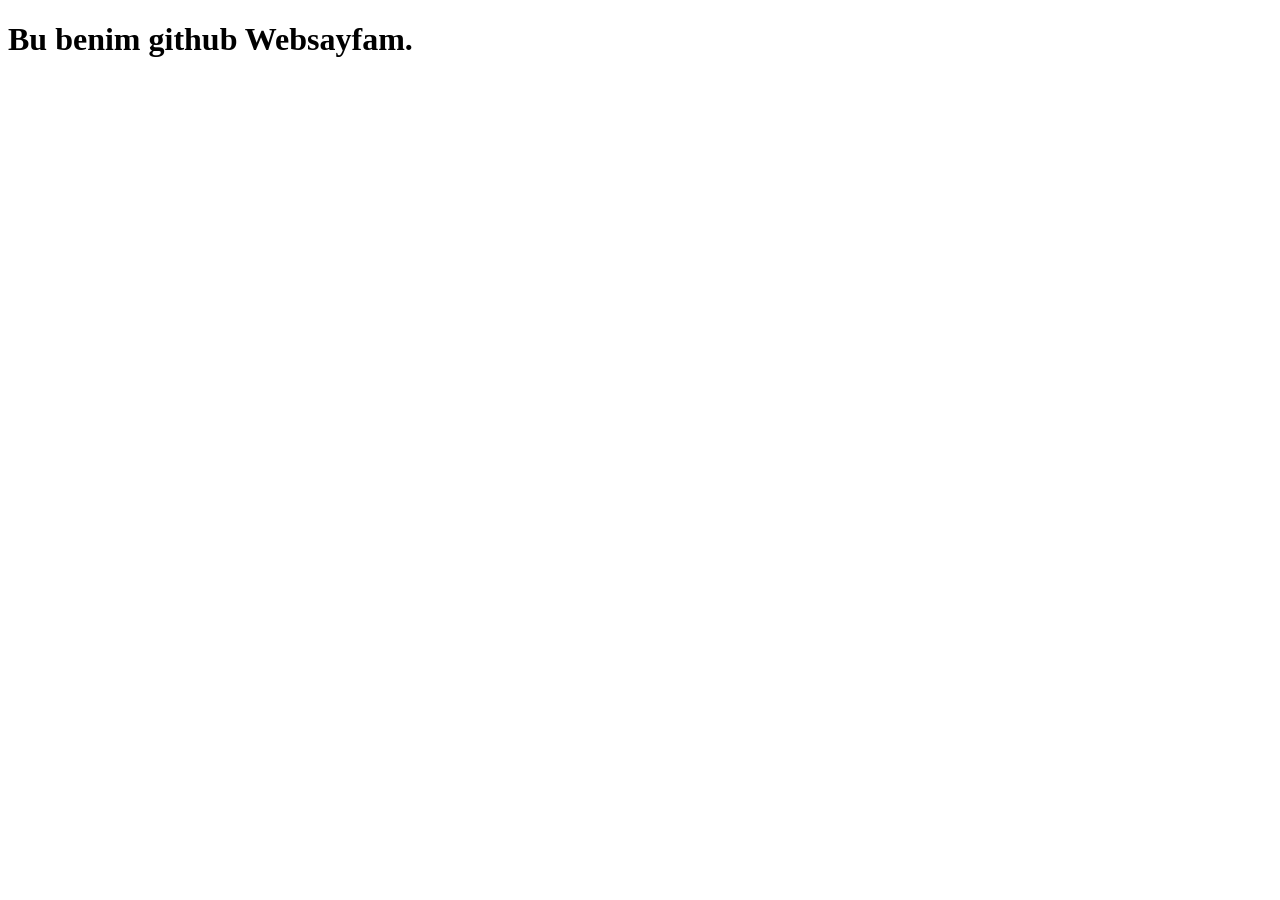
<file: index.htm>
<!DOCTYPE html>
<html lang="tr">
<head>
    <meta charset="UTF-8">
    <meta name="viewport" content="width=device-width, initial-scale=1.0">
    <title>My Site!</title>
</head>
<body>
    <h1>
        Bu benim github Websayfam.
    </h1>
</body>
</html>
</file>
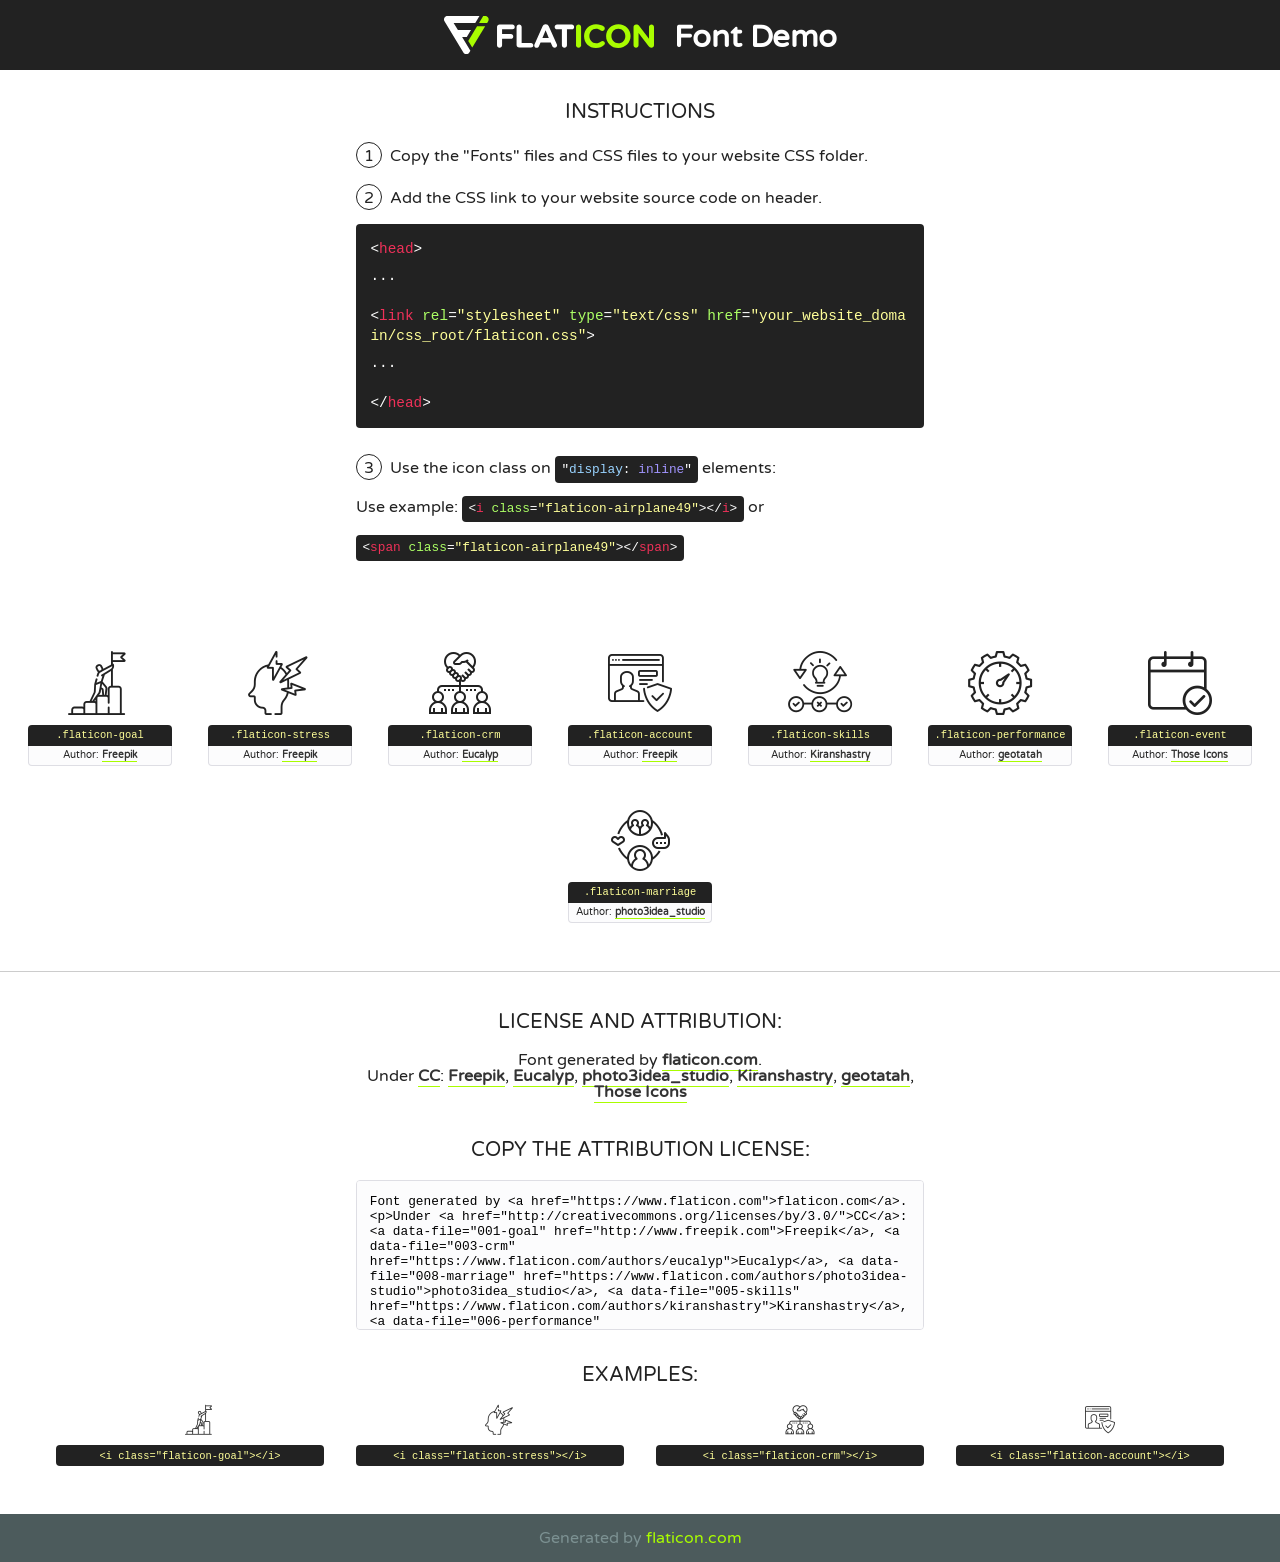
<file: fonts/flaticon/font/flaticon.html>
<!DOCTYPE html>
<!--
  Flaticon icon font: Flaticon
  Creation date: 10/02/2020 02:17
-->
<html>
<!DOCTYPE html>
<html>

<head>
    <title>Flaticon WebFont</title>
    <link href="http://fonts.googleapis.com/css?family=Varela+Round" rel="stylesheet" type="text/css" />
    <link rel="stylesheet" type="text/css" href="flaticon.css">
    <meta charset="UTF-8">
    <style>
    html, body, div, span, applet, object, iframe,
    h1, h2, h3, h4, h5, h6, p, blockquote, pre,
    a, abbr, acronym, address, big, cite, code,
    del, dfn, em, img, ins, kbd, q, s, samp,
    small, strike, strong, sub, sup, tt, var,
    b, u, i, center,
    dl, dt, dd, ol, ul, li,
    fieldset, form, label, legend,
    table, caption, tbody, tfoot, thead, tr, th, td,
    article, aside, canvas, details, embed, 
    figure, figcaption, footer, header, hgroup, 
    menu, nav, output, ruby, section, summary,
    time, mark, audio, video {
        margin: 0;
        padding: 0;
        border: 0;
        font-size: 100%;
        font: inherit;
        vertical-align: baseline;
    }
    /* HTML5 display-role reset for older browsers */
    article, aside, details, figcaption, figure, 
    footer, header, hgroup, menu, nav, section {
        display: block;
    }
    body {
        line-height: 1;
    }
    ol, ul {
        list-style: none;
    }
    blockquote, q {
        quotes: none;
    }
    blockquote:before, blockquote:after,
    q:before, q:after {
        content: '';
        content: none;
    }
    table {
        border-collapse: collapse;
        border-spacing: 0;
    }
    body {
        font-family: 'Varela Round', Helvetica, Arial, sans-serif;
        font-size: 16px;
        color: #222;
    }
    a {
        color: #333;
        border-bottom: 1px solid #a9fd00;
        font-weight: bold;
        text-decoration: none;
    }
    * {
        -moz-box-sizing: border-box;
        -webkit-box-sizing: border-box;
        box-sizing: border-box;
        margin: 0;
        padding: 0;
    }
    [class^="flaticon-"]:before, [class*=" flaticon-"]:before, [class^="flaticon-"]:after, [class*=" flaticon-"]:after {
        font-family: Flaticon;
        font-size: 30px;
        font-style: normal;
        margin-left: 20px;
        color: #333;
    }
    .wrapper {
        max-width: 600px;
        margin: auto;
        padding: 0 1em;
    }
    .title {
        font-size: 1.25em;
        text-align: center;
        margin-bottom: 1em;
        text-transform: uppercase;
    }
    header {
        text-align: center;
        background-color: #222;
        color: #fff;
        padding: 1em;
    }
    header .logo {
        width: 210px;
        height: 38px;
        display: inline-block;
        vertical-align: middle;
        margin-right: 1em;
        border: none;
    }
    header strong {
        font-size: 1.95em;
        font-weight: bold;
        vertical-align: middle;
        margin-top: 5px;
        display: inline-block;
    }
    .demo {
        margin: 2em auto;
        line-height: 1.25em;
    }
    .demo ul li {
        margin-bottom: 1em;
    }
    .demo ul li .num {
        color: #222;
        border-radius: 20px;
        display: inline-block;
        width: 26px;
        padding: 3px;
        height: 26px;
        text-align: center;
        margin-right: 0.5em;
        border: 1px solid #222;
    }
    .demo ul li code {
        background-color: #222;
        border-radius: 4px;
        padding: 0.25em 0.5em;
        display: inline-block;
        color: #fff;
        font-family: Consolas,Monaco,Lucida Console,Liberation Mono,DejaVu Sans Mono,Bitstream Vera Sans Mono,Courier New, monospace;
        font-weight: lighter;
        margin-top: 1em;
        font-size: 0.8em;
        word-break: break-all;
    }
    .demo ul li code.big {
        padding: 1em;
        font-size: 0.9em;
    }
    .demo ul li code .red {
        color: #EF3159;
    }
    .demo ul li code .green {
        color: #ACFF65;
    }
    .demo ul li code .yellow {
        color: #FFFF99;
    }
    .demo ul li code .blue {
        color: #99D3FF;
    }
    .demo ul li code .purple {
        color: #A295FF;
    }
    .demo ul li code .dots {
        margin-top: 0.5em;
        display: block;
    }
    #glyphs {
        border-bottom: 1px solid #ccc;
        padding: 2em 0;
        text-align: center;
    }
    .glyph {
        display: inline-block;
        width: 9em;
        margin: 1em;
        text-align: center;
        vertical-align: top;
        background: #FFF;
    }
    .glyph .glyph-icon {
        padding: 10px;
        display: block;
        font-family:"Flaticon";
        font-size: 64px;
        line-height: 1;
    }
    .glyph .glyph-icon:before {
        font-size: 64px;
        color: #222;
        margin-left: 0;
    }
    .class-name {
        font-size: 0.65em;
        background-color: #222;
        color: #fff;
        border-radius: 4px 4px 0 0;
        padding: 0.5em;
        color: #FFFF99;
        font-family: Consolas,Monaco,Lucida Console,Liberation Mono,DejaVu Sans Mono,Bitstream Vera Sans Mono,Courier New, monospace;
    }
    .author-name {
        font-size: 0.6em;
        background-color: #fcfcfd;
        border: 1px solid #DEDEE4;
        border-top: 0;
        border-radius: 0 0 4px 4px;
        padding: 0.5em;
    }
    .class-name:last-child {
        font-size: 10px;
        color:#888;
    }
    .class-name:last-child a {
        font-size: 10px;
        color:#555;
    }
    .class-name:last-child a:hover {
        color:#a9fd00;
    }
    .glyph > input {
        display: block;
        width: 100px;
        margin: 5px auto;
        text-align: center;
        font-size: 12px;
        cursor: text;
    }
    .glyph > input.icon-input {
        font-family:"Flaticon";
        font-size: 16px;
        margin-bottom: 10px;
    }
    .attribution .title {
        margin-top: 2em;
    }
    .attribution textarea {
        background-color: #fcfcfd;
        padding: 1em;
        border: none;
        box-shadow: none;
        border: 1px solid #DEDEE4;
        border-radius: 4px;
        resize: none;
        width: 100%;
        height: 150px;
        font-size: 0.8em;
        font-family: Consolas,Monaco,Lucida Console,Liberation Mono,DejaVu Sans Mono,Bitstream Vera Sans Mono,Courier New, monospace;
        -webkit-appearance: none;
    }
    .iconsuse {
        margin: 2em auto;
        text-align: center;
        max-width: 1200px;
    }
    .iconsuse:after {
        content: '';
        display: table;
        clear: both;
    }
    .iconsuse .image {
        float: left;
        width: 25%;
        padding: 0 1em;
    }
    .iconsuse .image p {
        margin-bottom: 1em;
    }
    .iconsuse .image span {
        display: block;
        font-size: 0.65em;
        background-color: #222;
        color: #fff;
        border-radius: 4px;
        padding: 0.5em;
        color: #FFFF99;
        margin-top: 1em;
        font-family: Consolas,Monaco,Lucida Console,Liberation Mono,DejaVu Sans Mono,Bitstream Vera Sans Mono,Courier New, monospace;
    }
    #footer {
        text-align: center;
        background-color: #4C5B5C;
        color: #7c9192;
        padding: 1em;
    }
    #footer a {
        border: none;
        color: #a9fd00;
        font-weight: normal;
    }
    @media (max-width: 960px) {
        .iconsuse .image {
            width: 50%;
        }
    }
    @media (max-width: 560px) {
        .iconsuse .image {
            width: 100%;
        }
    }
    </style>
</head>

<body class="characters-off">

    <header>
        <a href="https://www.flaticon.com" target="_blank" class="logo">
            <svg version="1.1" xmlns="http://www.w3.org/2000/svg" xmlns:xlink="http://www.w3.org/1999/xlink" xmlns:a="http://ns.adobe.com/AdobeSVGViewerExtensions/3.0/" viewBox="0 0 560.875 102.036" enable-background="new 0 0 560.875 102.036" xml:space="preserve">
                <defs>
                </defs>
                <g>
                    <g class="letters">
                        <path fill="#ffffff" d="M141.596,29.675c0-3.777,2.985-6.767,6.764-6.767h34.438c3.426,0,6.15,2.728,6.15,6.15
                        c0,3.43-2.724,6.149-6.15,6.149h-27.674v13.091h23.719c3.429,0,6.151,2.724,6.151,6.15c0,3.43-2.723,6.149-6.151,6.149h-23.719
                        v17.574c0,3.773-2.986,6.761-6.764,6.761c-3.779,0-6.764-2.989-6.764-6.761V29.675z"></path>
                        <path fill="#ffffff" d="M193.844,29.149c0-3.781,2.985-6.767,6.764-6.767c3.776,0,6.763,2.985,6.763,6.767v42.957h25.039
                        c3.426,0,6.149,2.726,6.149,6.153c0,3.425-2.723,6.15-6.149,6.15h-31.802c-3.779,0-6.764-2.986-6.764-6.768V29.149z"></path>
                        <path fill="#ffffff" d="M241.891,75.71l21.438-48.407c1.492-3.341,4.215-5.357,7.906-5.357h0.792
                        c3.686,0,6.323,2.017,7.815,5.357l21.439,48.407c0.436,0.967,0.701,1.845,0.701,2.723c0,3.602-2.809,6.501-6.414,6.501
                        c-3.161,0-5.269-1.845-6.499-4.655l-4.132-9.661h-27.059l-4.301,10.102c-1.144,2.631-3.426,4.214-6.237,4.214
                        c-3.517,0-6.24-2.81-6.24-6.325C241.1,77.64,241.451,76.677,241.891,75.71z M279.932,58.666l-8.521-20.297l-8.526,20.297H279.932
                        z"></path>
                        <path fill="#ffffff" d="M314.864,35.387H301.86c-3.429,0-6.239-2.813-6.239-6.238c0-3.429,2.811-6.24,6.239-6.24h39.533
                        c3.426,0,6.237,2.811,6.237,6.24c0,3.425-2.811,6.238-6.237,6.238h-13.001v42.785c0,3.773-2.99,6.761-6.764,6.761
                        c-3.779,0-6.764-2.989-6.764-6.761V35.387z"></path>
                        <path fill="#A9FD00" d="M352.615,29.149c0-3.781,2.985-6.767,6.767-6.767c3.774,0,6.761,2.985,6.761,6.767v49.024
                        c0,3.773-2.987,6.761-6.761,6.761c-3.781,0-6.767-2.989-6.767-6.761V29.149z"></path>
                        <path fill="#A9FD00" d="M374.132,53.836v-0.179c0-17.481,13.178-31.801,32.065-31.801c9.22,0,15.459,2.458,20.557,6.238
                        c1.402,1.054,2.637,2.985,2.637,5.357c0,3.692-2.985,6.59-6.681,6.59c-1.845,0-3.071-0.702-4.044-1.319
                        c-3.776-2.813-7.729-4.393-12.562-4.393c-10.364,0-17.831,8.611-17.831,19.154v0.173c0,10.542,7.291,19.329,17.831,19.329
                        c5.715,0,9.492-1.756,13.359-4.834c1.049-0.874,2.458-1.491,4.039-1.491c3.429,0,6.325,2.813,6.325,6.236
                        c0,2.106-1.056,3.78-2.282,4.834c-5.539,4.834-12.036,7.733-21.878,7.733C387.572,85.464,374.132,71.493,374.132,53.836z"></path>
                        <path fill="#A9FD00" d="M433.009,53.836v-0.179c0-17.481,13.79-31.801,32.766-31.801c18.981,0,32.592,14.143,32.592,31.628v0.173
                        c0,17.483-13.785,31.807-32.769,31.807C446.625,85.464,433.009,71.32,433.009,53.836z M484.224,53.836v-0.179
                        c0-10.539-7.725-19.326-18.626-19.326c-10.893,0-18.449,8.611-18.449,19.154v0.173c0,10.542,7.73,19.329,18.626,19.329
                        C476.676,72.986,484.224,64.378,484.224,53.836z"></path>
                        <path fill="#A9FD00" d="M506.233,29.321c0-3.774,2.99-6.763,6.767-6.763h1.401c3.252,0,5.183,1.583,7.029,3.953l26.093,34.265
                        V29.059c0-3.692,2.99-6.677,6.681-6.677c3.683,0,6.671,2.985,6.671,6.677v48.934c0,3.78-2.987,6.765-6.764,6.765h-0.436
                        c-3.257,0-5.188-1.581-7.034-3.953l-27.056-35.492v32.944c0,3.687-2.985,6.676-6.678,6.676c-3.683,0-6.673-2.989-6.673-6.676
                        V29.321z"></path>
                    </g>
                    <g class="insignia">
                        <path fill="#ffffff" d="M48.372,56.137h12.517l11.156-18.537H37.186L25.688,18.539h57.825L94.668,0H9.271
                        C5.925,0,2.842,1.801,1.198,4.716c-1.644,2.907-1.593,6.482,0.134,9.343l50.38,83.501c1.678,2.781,4.689,4.476,7.938,4.476
                        c3.246,0,6.257-1.695,7.935-4.476l2.898-4.804L48.372,56.137z"></path>
                        <g class="i">
                            <path fill="#A9FD00" d="M93.575,18.539h0.031v0.004l21.652,0.004l2.705-4.488c1.727-2.861,1.778-6.436,0.133-9.343
                            C116.454,1.801,113.371,0,110.026,0h-5.294L93.575,18.539z"></path>
                            <polygon fill="#A9FD00" points="88.291,27.356 64.725,66.486 75.519,84.404 109.942,27.356"></polygon>
                        </g>
                    </g>
                </g>
            </svg>
        </a>
        <strong>Font Demo</strong>
    </header>


    <section class="demo wrapper">

        <p class="title">Instructions</p>

        <ul>
            <li>
                <span class="num">1</span>Copy the "Fonts" files and CSS files to your website CSS folder.
            </li>
            <li>
                <span class="num">2</span>Add the CSS link to your website source code on header.
                <code class="big">
                    &lt;<span class="red">head</span>&gt;
                    <br/><span class="dots">...</span>
                    <br/>&lt;<span class="red">link</span> <span class="green">rel</span>=<span class="yellow">"stylesheet"</span> <span class="green">type</span>=<span class="yellow">"text/css"</span> <span class="green">href</span>=<span class="yellow">"your_website_domain/css_root/flaticon.css"</span>&gt;
                    <br/><span class="dots">...</span>
                    <br/>&lt;/<span class="red">head</span>&gt;
                </code>
            </li>

            <li>
                <p>
                    <span class="num">3</span>Use the icon class on <code>"<span class="blue">display</span>:<span class="purple"> inline</span>"</code> elements:
                    <br />
                    Use example: <code>&lt;<span class="red">i</span> <span class="green">class</span>=<span class="yellow">&quot;flaticon-airplane49&quot;</span>&gt;&lt;/<span class="red">i</span>&gt;</code> or <code>&lt;<span class="red">span</span> <span class="green">class</span>=<span class="yellow">&quot;flaticon-airplane49&quot;</span>&gt;&lt;/<span class="red">span</span>&gt;</code>
            </li>
        </ul>

    </section>




   <section id="glyphs">          
    
      
        <div class="glyph"><div class="glyph-icon flaticon-goal"></div>
            <div class="class-name">.flaticon-goal</div>
            <div class="author-name">Author: <a data-file="001-goal" href="http://www.freepik.com">Freepik</a> </div> 
        </div>        
        
        <div class="glyph"><div class="glyph-icon flaticon-stress"></div>
            <div class="class-name">.flaticon-stress</div>
            <div class="author-name">Author: <a data-file="002-stress" href="http://www.freepik.com">Freepik</a> </div> 
        </div>        
        
        <div class="glyph"><div class="glyph-icon flaticon-crm"></div>
            <div class="class-name">.flaticon-crm</div>
            <div class="author-name">Author: <a data-file="003-crm" href="https://www.flaticon.com/authors/eucalyp">Eucalyp</a> </div> 
        </div>        
        
        <div class="glyph"><div class="glyph-icon flaticon-account"></div>
            <div class="class-name">.flaticon-account</div>
            <div class="author-name">Author: <a data-file="004-account" href="http://www.freepik.com">Freepik</a> </div> 
        </div>        
        
        <div class="glyph"><div class="glyph-icon flaticon-skills"></div>
            <div class="class-name">.flaticon-skills</div>
            <div class="author-name">Author: <a data-file="005-skills" href="https://www.flaticon.com/authors/kiranshastry">Kiranshastry</a> </div> 
        </div>        
        
        <div class="glyph"><div class="glyph-icon flaticon-performance"></div>
            <div class="class-name">.flaticon-performance</div>
            <div class="author-name">Author: <a data-file="006-performance" href="https://www.flaticon.com/authors/geotatah">geotatah</a> </div> 
        </div>        
        
        <div class="glyph"><div class="glyph-icon flaticon-event"></div>
            <div class="class-name">.flaticon-event</div>
            <div class="author-name">Author: <a data-file="007-event" href="https://www.flaticon.com/authors/those-icons">Those Icons</a> </div> 
        </div>        
        
        <div class="glyph"><div class="glyph-icon flaticon-marriage"></div>
            <div class="class-name">.flaticon-marriage</div>
            <div class="author-name">Author: <a data-file="008-marriage" href="https://www.flaticon.com/authors/photo3idea-studio">photo3idea_studio</a> </div> 
        </div>        
        

    </section>



    <section class="attribution wrapper"   style="text-align:center;">

      <div class="title">License and attribution:</div><div class="attrDiv">Font generated by <a href="https://www.flaticon.com">flaticon.com</a>. <div><p>Under <a href="http://creativecommons.org/licenses/by/3.0/">CC</a>: <a data-file="001-goal" href="http://www.freepik.com">Freepik</a>, <a data-file="003-crm" href="https://www.flaticon.com/authors/eucalyp">Eucalyp</a>, <a data-file="008-marriage" href="https://www.flaticon.com/authors/photo3idea-studio">photo3idea_studio</a>, <a data-file="005-skills" href="https://www.flaticon.com/authors/kiranshastry">Kiranshastry</a>, <a data-file="006-performance" href="https://www.flaticon.com/authors/geotatah">geotatah</a>, <a data-file="007-event" href="https://www.flaticon.com/authors/those-icons">Those Icons</a></p>  </div>
      </div>
      <div class="title">Copy the Attribution License:</div>

    <textarea onclick="this.focus();this.select();">Font generated by &lt;a href=&quot;https://www.flaticon.com&quot;&gt;flaticon.com&lt;/a&gt;. <p>Under <a href="http://creativecommons.org/licenses/by/3.0/">CC</a>: <a data-file="001-goal" href="http://www.freepik.com">Freepik</a>, <a data-file="003-crm" href="https://www.flaticon.com/authors/eucalyp">Eucalyp</a>, <a data-file="008-marriage" href="https://www.flaticon.com/authors/photo3idea-studio">photo3idea_studio</a>, <a data-file="005-skills" href="https://www.flaticon.com/authors/kiranshastry">Kiranshastry</a>, <a data-file="006-performance" href="https://www.flaticon.com/authors/geotatah">geotatah</a>, <a data-file="007-event" href="https://www.flaticon.com/authors/those-icons">Those Icons</a></p>  
     </textarea>

    </section>

    <section class="iconsuse">

          <div class="title">Examples:</div>            
             
            <div class="image">
                <p>
                    <i class="glyph-icon flaticon-goal"></i> 
                    <span>&lt;i class=&quot;flaticon-goal&quot;&gt;&lt;/i&gt;</span>
                </p>
            </div>
            
            <div class="image">
                <p>
                    <i class="glyph-icon flaticon-stress"></i> 
                    <span>&lt;i class=&quot;flaticon-stress&quot;&gt;&lt;/i&gt;</span>
                </p>
            </div>
            
            <div class="image">
                <p>
                    <i class="glyph-icon flaticon-crm"></i> 
                    <span>&lt;i class=&quot;flaticon-crm&quot;&gt;&lt;/i&gt;</span>
                </p>
            </div>
            
            <div class="image">
                <p>
                    <i class="glyph-icon flaticon-account"></i> 
                    <span>&lt;i class=&quot;flaticon-account&quot;&gt;&lt;/i&gt;</span>
                </p>
            </div>
                       
        </div>
                            
    </section>

<div id="footer">
    <div>Generated by <a href="https://www.flaticon.com">flaticon.com</a>
    </div>
</div>



</body>
</html>
</file>
<file: fonts/flaticon/font/flaticon.css>
/*
  	Flaticon icon font: Flaticon
  	Creation date: 10/02/2020 02:17
  	*/

@font-face {
  font-family: "Flaticon";
  src: url("./Flaticon.eot");
  src: url("./Flaticon.eot?#iefix") format("embedded-opentype"),
       url("./Flaticon.woff2") format("woff2"),
       url("./Flaticon.woff") format("woff"),
       url("./Flaticon.ttf") format("truetype"),
       url("./Flaticon.svg#Flaticon") format("svg");
  font-weight: normal;
  font-style: normal;
}

@media screen and (-webkit-min-device-pixel-ratio:0) {
  @font-face {
    font-family: "Flaticon";
    src: url("./Flaticon.svg#Flaticon") format("svg");
  }
}

[class^="flaticon-"]:before, [class*=" flaticon-"]:before,
[class^="flaticon-"]:after, [class*=" flaticon-"]:after {   
  font-family: Flaticon;
        font-size: 20px;
font-style: normal;
margin-left: 20px;
}

.flaticon-goal:before { content: "\f100"; }
.flaticon-stress:before { content: "\f101"; }
.flaticon-crm:before { content: "\f102"; }
.flaticon-account:before { content: "\f103"; }
.flaticon-skills:before { content: "\f104"; }
.flaticon-performance:before { content: "\f105"; }
.flaticon-event:before { content: "\f106"; }
.flaticon-marriage:before { content: "\f107"; }
</file>
